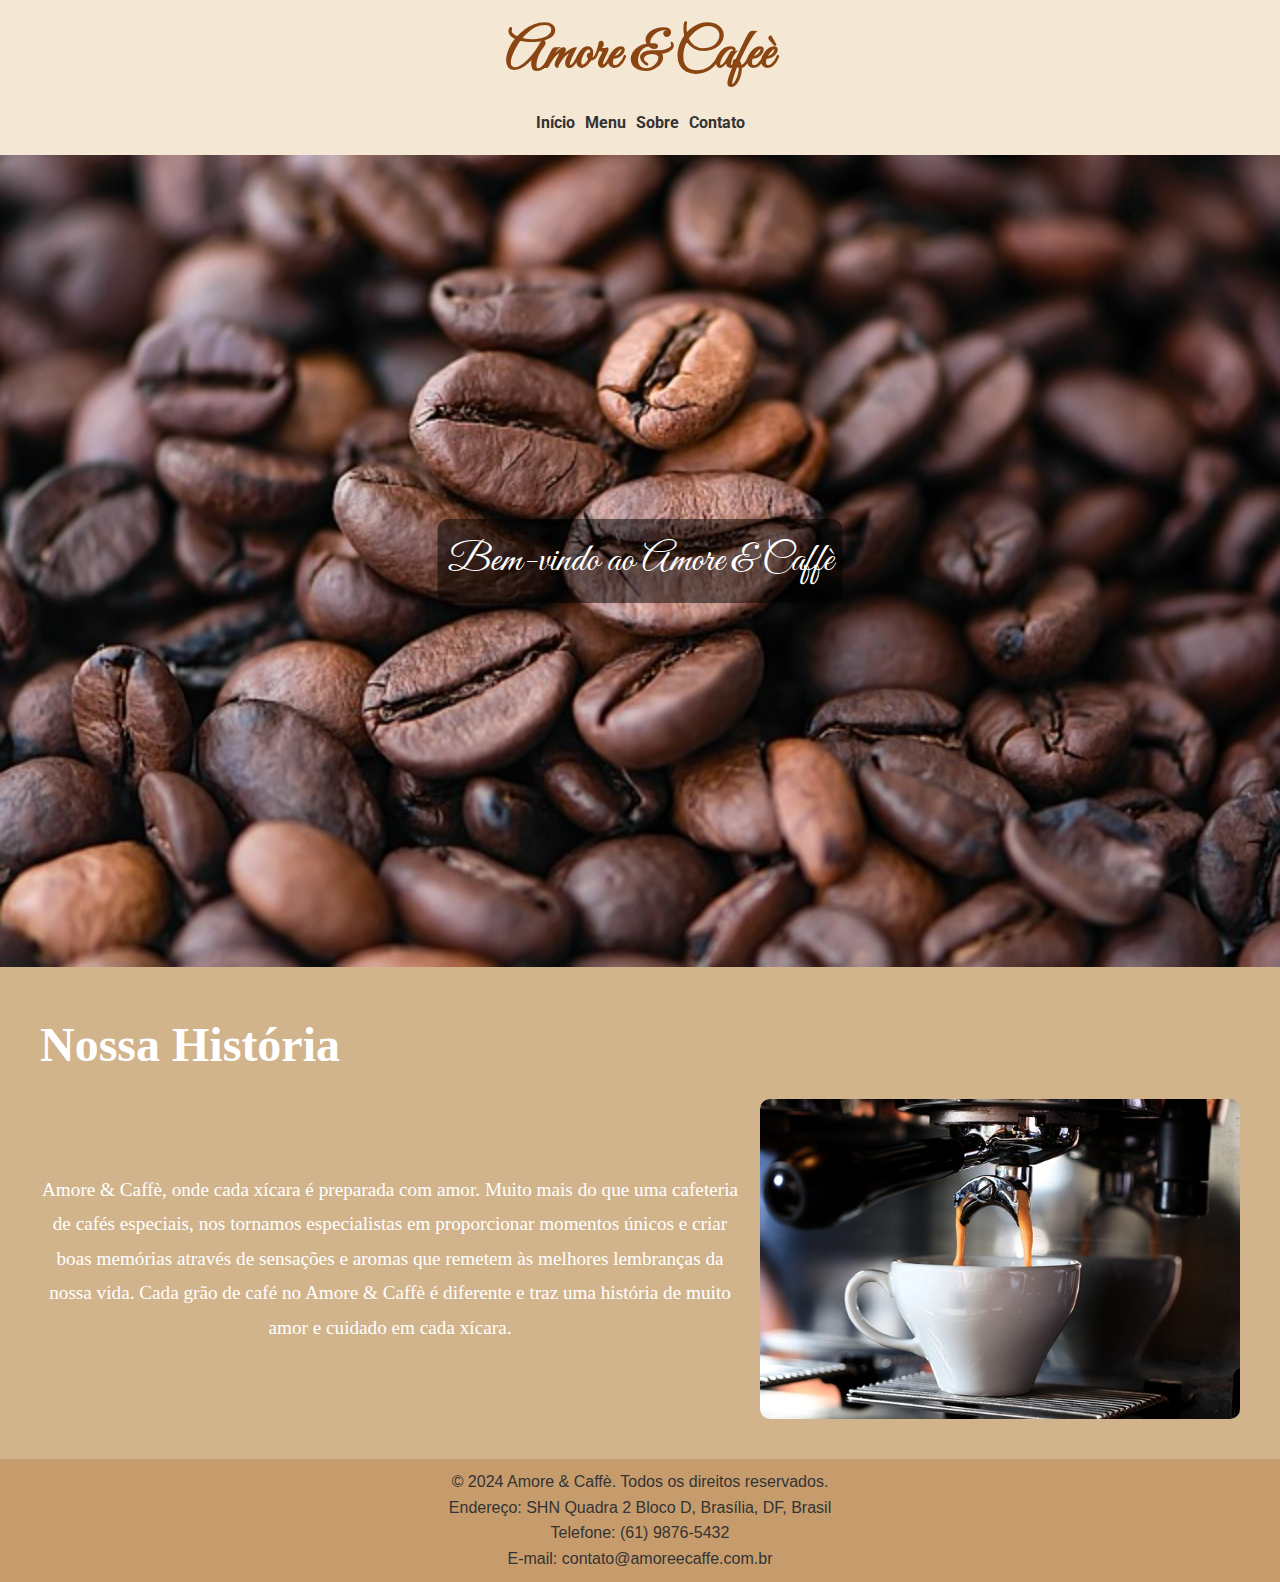
<file: index.html>
<!DOCTYPE html>
<html lang="pt-br">
<head>
    <meta charset="UTF-8">
    <meta name="viewport" content="width=device-width, initial-scale=1.0">
    <title>Amore & Cafeè</title>
    <link rel="stylesheet" href="styles.css">
    <link rel="preconnect" href="https://fonts.googleapis.com">
    <link rel="preconnect" href="https://fonts.gstatic.com" crossorigin>
    <link href="https://fonts.googleapis.com/css2?family=Great+Vibes&display=swap" rel="stylesheet">
    <link href="https://fonts.googleapis.com/css2?family=Great+Vibes&family=Roboto:wght@400;700&display=swap" rel="stylesheet">

    <style>
        body {
            font-family: 'Arial', sans-serif;
        }
        .logo {
            font-family: 'Great Vibes', cursive;
            font-size: 3em;
            color: #8B4513;
        }
    </style>
</head>
<body>
    <header>
        <h1 class="logo">Amore & Cafeè</h1>
        <nav>
            <ul>
                <li><a href="index.html">Início</a></li>
                <li><a href="menu.html">Menu</a></li>
                <li><a href="sobre.html">Sobre</a></li>
                <li><a href="contato.html">Contato</a></li>
            </ul>
        </nav>
    </header>
    <div class="banner">
        <img src="img/pó.jpg" alt="Banner Amore & Cafeè">
        <div class="banner-text">Bem-vindo ao Amore & Caffè</div>
    </div>
    <section class="historia">
        <h2 class="titulo-historia">Nossa História</h2>
        <div class="historia-container">
            <p class="texto-historia"> Amore & Caffè, onde cada xícara é preparada com amor. Muito mais do que uma cafeteria de cafés especiais, nos tornamos especialistas em proporcionar momentos únicos e criar boas memórias através de sensações e aromas que remetem às melhores lembranças da nossa vida. Cada grão de café no Amore & Caffè é diferente e traz uma história de muito amor e cuidado em cada xícara.</p>
            <img src="img/coffee-4334647_640.jpg" alt="imagem ilustrativa">
        </div>
    </section>
    <footer>
        <p>&copy; 2024 Amore & Caffè. Todos os direitos reservados.</p>
        <p>Endereço: SHN Quadra 2 Bloco D, Brasília, DF, Brasil</p>
        <p>Telefone: (61) 9876-5432</p>
        <p>E-mail: contato@amoreecaffe.com.br</p>

    </footer>
</body>
</html>
</file>
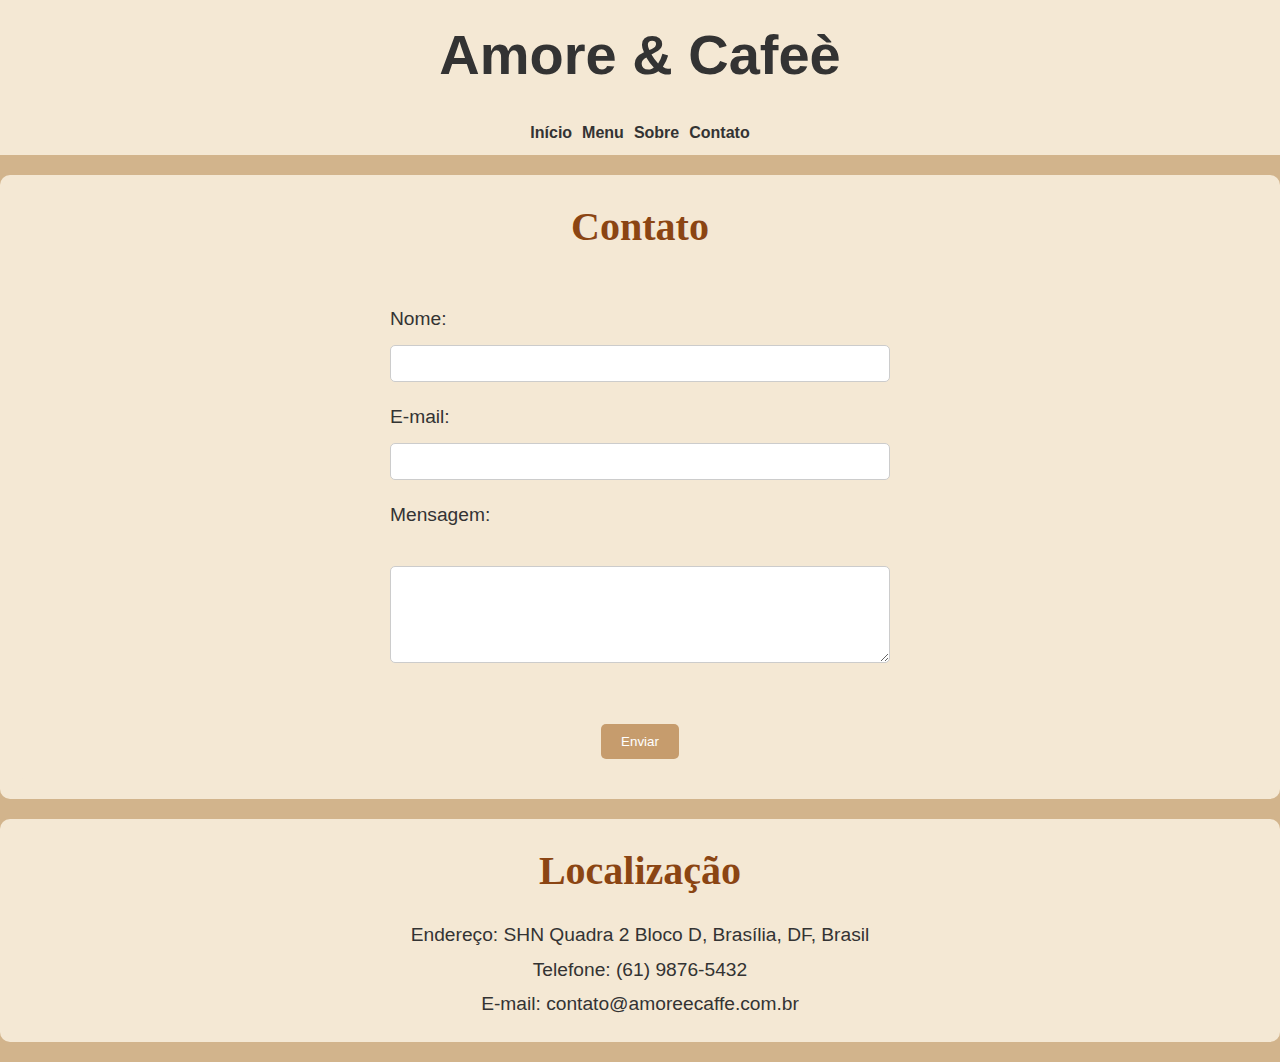
<file: contato.html>
<!DOCTYPE html>
<html lang="pt-br">
<head>
    <meta charset="UTF-8">
    <meta name="viewport" content="width=device-width, initial-scale=1.0">
    <title>Contato - Amore & Cafeè</title>
    <link rel="stylesheet" href="styles.css">
</head>
<body>
    <header>
        <h1 class="logo">Amore & Cafeè</h1>
    </header>
    <nav>
        <ul>
            <li><a href="index.html">Início</a></li>
            <li><a href="menu.html">Menu</a></li>
            <li><a href="sobre.html">Sobre</a></li>
            <li><a href="contato.html">Contato</a></li>
        </ul>
    </nav>
    <section class="contact-section">
        <h2>Contato</h2>
        
        <form action="envia_mensagem.php" method="post">
            <label for="nome">Nome:</label>
            <input type="text" id="nome" name="nome" class="contact-input" required >
            <label for="email">E-mail:</label>
            <input type="email" id="email" name="email" class="contact-input" required  >
            <label for="mensagem">Mensagem:</label><br>
            <textarea id="mensagem" name="mensagem" rows="5" cols="40"  class="contact-textarea" required></textarea><br><br>
            <input type="submit" value="Enviar">
        </form>
    </section>
    <section class="location-section">
        <h2>Localização</h2>
        <p>Endereço: SHN Quadra 2 Bloco D, Brasília, DF, Brasil</p>
        <p>Telefone: (61) 9876-5432</p>
        <p>E-mail: contato@amoreecaffe.com.br</p>
        
    </section>
</body>
</html>
</file>
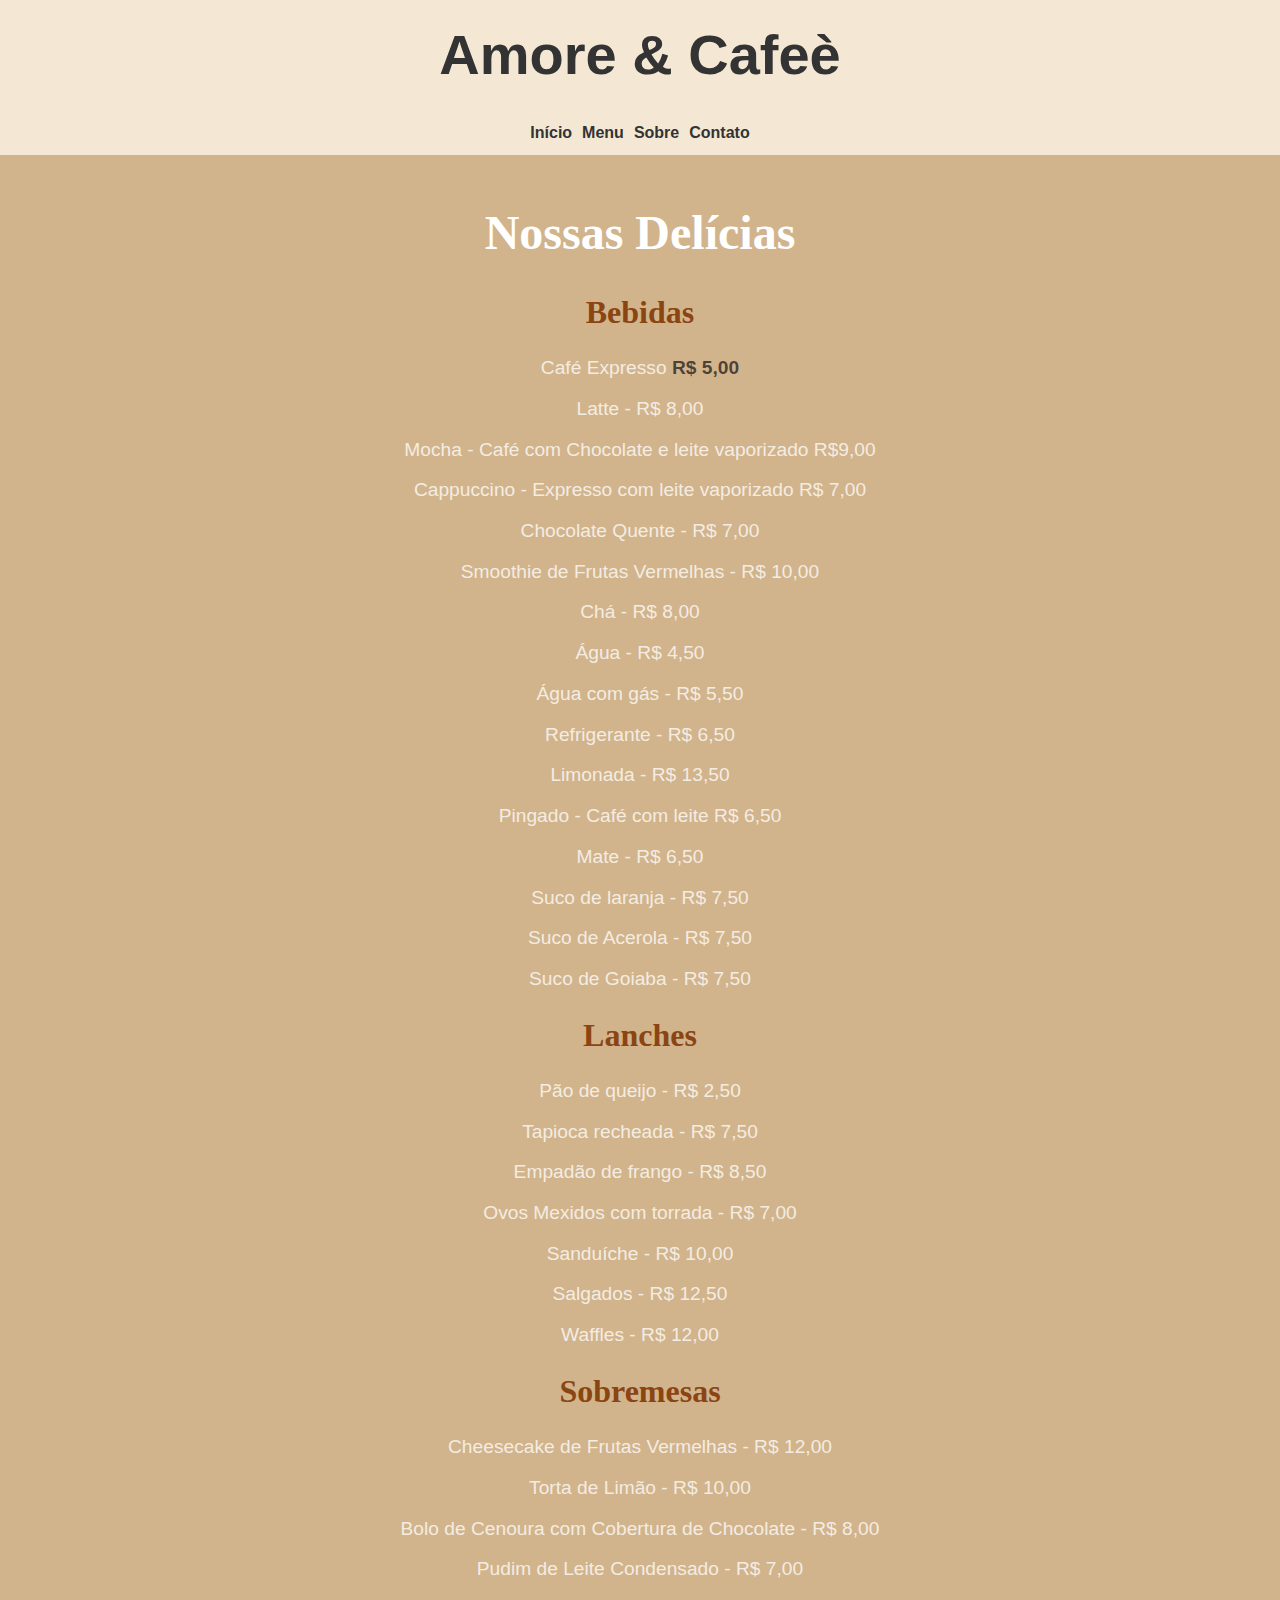
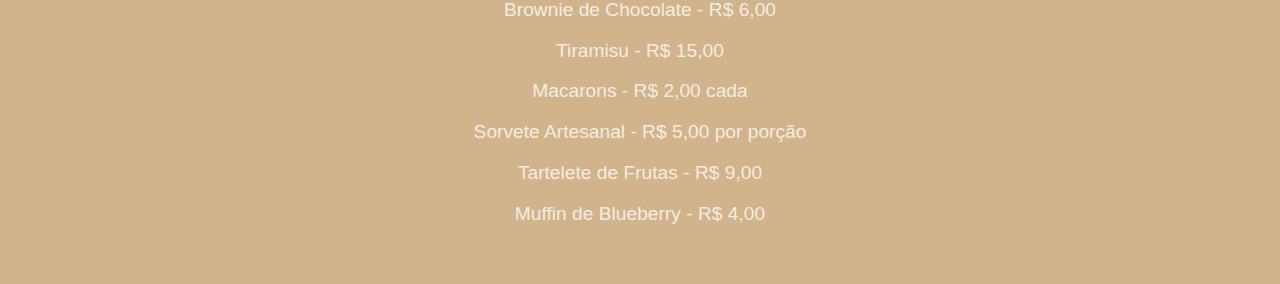
<file: copiadomenu.html>
<!DOCTYPE html>
<html lang="pt-br">
<head>
    <meta charset="UTF-8">
    <meta name="viewport" content="width=device-width, initial-scale=1.0">
    <title>Menu - Amore & Cafeè</title>
    <link rel="stylesheet" href="styles.css">
</head>
<body>
    <header>
        <h1 class="logo">Amore & Cafeè</h1>
    </header>
    <nav>
        <ul>
            <li><a href="index.html">Início</a></li>
            <li><a href="menu.html">Menu</a></li>
            <li><a href="sobre.html">Sobre</a></li>
            <li><a href="contato.html">Contato</a></li>
        </ul>
    </nav>
    <section class="menu-grid">
        <h2 class="section-title">Nossas Delícias</h2>
        <div class="menu-category">
            <h3>Bebidas</h3>
            
            <ul>
                <li>Café Expresso <span class="price">R$ 5,00</span> </li>
                <li>Latte - R$ 8,00</li>
                <li>Mocha - Café com Chocolate e leite vaporizado R$9,00</li>
                <li>Cappuccino - Expresso com leite vaporizado R$ 7,00 </li>
                <li>Chocolate Quente - R$ 7,00</li>
                <li>Smoothie de Frutas Vermelhas - R$ 10,00</li>
                <li>Chá - R$ 8,00</li>
                <li>Água - R$ 4,50</li>
                <li>Água com gás - R$ 5,50</li>
                <li>Refrigerante - R$ 6,50</li>
                <li>Limonada - R$ 13,50</li>
                <li>Pingado -  Café com leite R$ 6,50</li>
                <li>Mate - R$ 6,50</li>
                <li>Suco de laranja - R$ 7,50</li>
                <li>Suco de Acerola - R$ 7,50</li>
                <li>Suco de Goiaba - R$ 7,50</li>
            </ul>
        </div>
        <div class="menu-category">
            <h3>Lanches</h3>
            <ul>
                <li>Pão de queijo - R$ 2,50</li>
                <li>Tapioca recheada - R$ 7,50</li>
                <li>Empadão de frango - R$ 8,50</li>
                <li>Ovos Mexidos com torrada - R$ 7,00</li>
                <li>Sanduíche - R$ 10,00</li>
                <li>Salgados - R$ 12,50</li>
                <li>Waffles - R$ 12,00</li>
            </ul>
        </div>
        <div class="menu-category">
            <h3>Sobremesas</h3>
            <ul>
                <li>Cheesecake de Frutas Vermelhas - R$ 12,00</li>
                <li>Torta de Limão - R$ 10,00</li>
                <li>Bolo de Cenoura com Cobertura de Chocolate - R$ 8,00</li>
                <li>Pudim de Leite Condensado - R$ 7,00</li>
                <li>Brownie de Chocolate - R$ 6,00</li>
                <li>Tiramisu - R$ 15,00</li>
                <li>Macarons - R$ 2,00 cada</li>
                <li>Sorvete Artesanal - R$ 5,00 por porção</li>
                <li>Tartelete de Frutas - R$ 9,00</li>
                <li>Muffin de Blueberry - R$ 4,00</li>
            </ul>
        </div>
    </section>
</body>
</html>
</file>
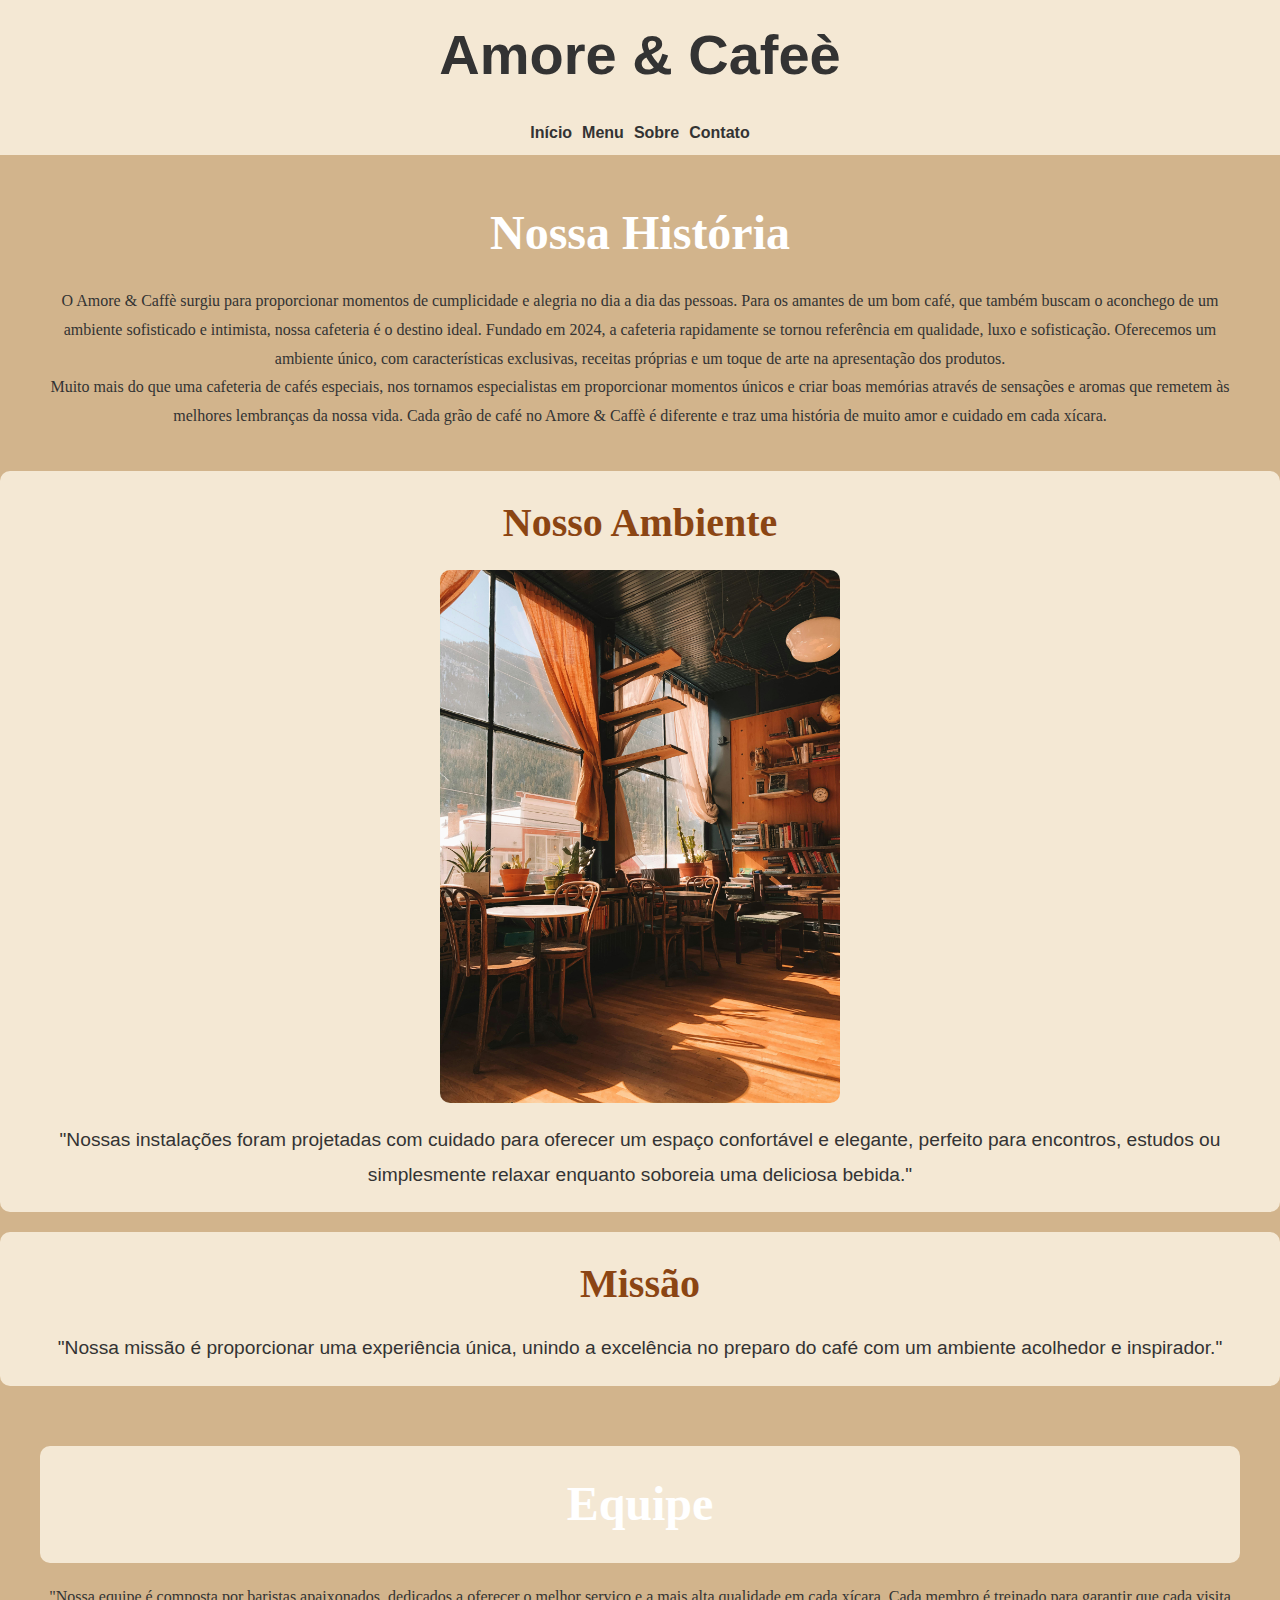
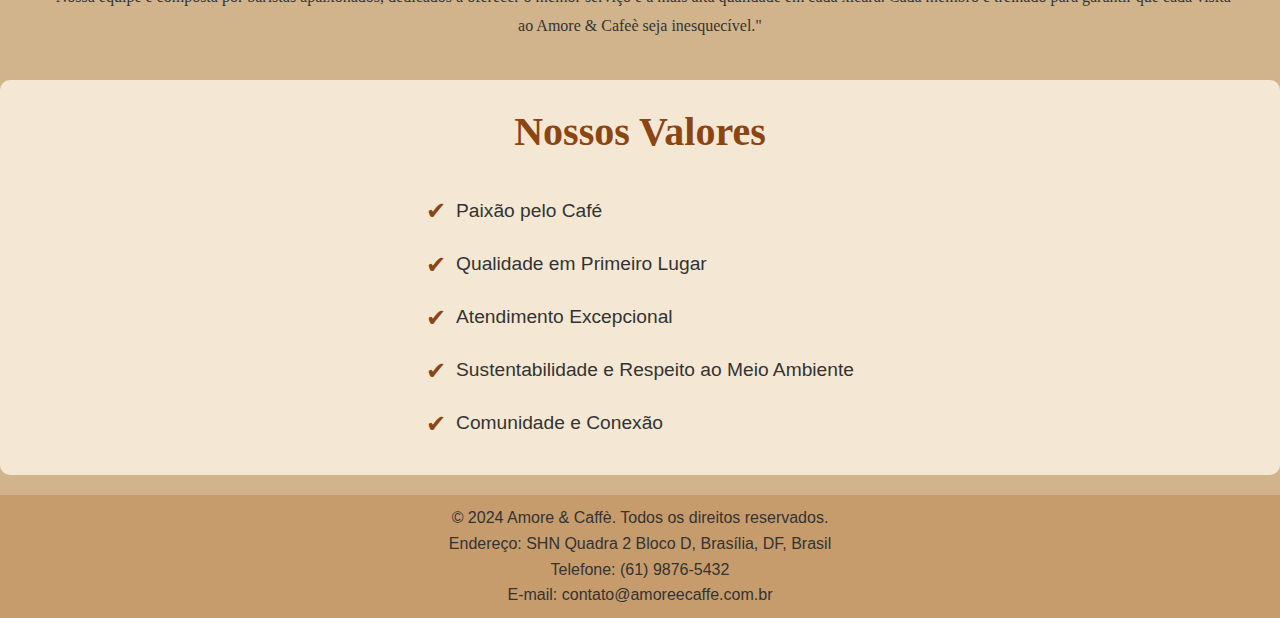
<file: sobre.html>
<!DOCTYPE html>
<html lang="pt-br">
<head>
    <meta charset="UTF-8">
    <meta name="viewport" content="width=device-width, initial-scale=1.0">
    <title>Sobre Nós - Amore & Cafeè</title>
    <link rel="stylesheet" href="styles.css">
</head>
<body>
    <header>
        <h1 class="logo">Amore & Cafeè</h1>
       
    </header>
    
    <nav>
        <ul>
            <li><a href="index.html">Início</a></li>
            <li><a href="menu.html">Menu</a></li>
            <li><a href="sobre.html">Sobre</a></li>
            <li><a href="contato.html">Contato</a></li>
        </ul>
    </nav>
    <section>
        <h2>Nossa História</h2>
        <p>O Amore & Caffè surgiu para proporcionar momentos de cumplicidade e alegria no dia a dia das pessoas. Para os amantes de um bom café, que também buscam o aconchego de um ambiente sofisticado e intimista, nossa cafeteria é o destino ideal. Fundado em 2024, a cafeteria rapidamente se tornou referência em qualidade, luxo e sofisticação. Oferecemos um ambiente único, com características exclusivas, receitas próprias e um toque de arte na apresentação dos produtos.</p>
        <p>Muito mais do que uma cafeteria de cafés especiais, nos tornamos especialistas em proporcionar momentos únicos e criar boas memórias através de sensações e aromas que remetem às melhores lembranças da nossa vida. Cada grão de café no Amore & Caffè é diferente e traz uma história de muito amor e cuidado em cada xícara.</p>
    </section>
    <section class="about-section">
        <h2>Nosso Ambiente</h2>
        <img src="img/pexels-haleyve-3968056.jpg" alt="Interior do Café Delícia" class="about-img">
        <p>"Nossas instalações foram projetadas com cuidado para oferecer um espaço confortável e elegante, perfeito para encontros, estudos ou simplesmente relaxar enquanto soboreia uma deliciosa bebida."</p>
    </section>
    <section class="about-section">
        <h2>Missão</h2>
        <p>"Nossa missão é proporcionar uma experiência única, unindo a excelência no preparo do café com um ambiente acolhedor e inspirador."</p>
    </section>
    <section>
        <h2 class="about-section">Equipe</h2>
        <p>"Nossa equipe é composta por baristas apaixonados, dedicados a oferecer o melhor serviço e a mais alta qualidade em cada xícara. Cada membro é treinado para  garantir que cada visita ao Amore & Cafeè seja inesquecível."</p>
    </section>
    <section class="about-section values-section" >
        <h2>Nossos Valores</h2>
        <ul>
            <li>Paixão pelo Café</li>
            <li>Qualidade em Primeiro Lugar</li>
            <li>Atendimento Excepcional</li>
            <li>Sustentabilidade e Respeito ao Meio Ambiente</li>
            <li>Comunidade e Conexão</li>
        </ul>
    </section>
    <footer>
        <p>&copy; 2024 Amore & Caffè. Todos os direitos reservados.</p>
        <p>Endereço: SHN Quadra 2 Bloco D, Brasília, DF, Brasil</p>
        <p>Telefone: (61) 9876-5432</p>
        <p>E-mail: contato@amoreecaffe.com.br</p>

    </footer>
         
</body>
</html>
</file>
<file: styles.css>
/* Reset básico */
* {
    margin: 0;
    padding: 0;
    box-sizing: border-box;
}

body {
    font-family: "Roboto", sans-serif;
    line-height: 1.6;
    background-color: #d2b48c;
    color: #333;
   
}

/* Estilo do cabeçalho */
header {
    text-align: center;
    background-color: #f4e8d4;
    padding: 10px 0;
    position: relative;
    top: 0;
    width: 100%;
    z-index: 1; /*Garante que o cabeçalho fique acima da imagem*/
    
}

.logo h1 {
    font-family: 'Great Vibes', cursive;
    font-size: 3em;
    color: #8B4513;
    margin-bottom: 10px;
}

/* Estilo da navegação */
nav ul {
    list-style: none;
    display: flex;
    flex-direction: row;
    justify-content: center;
    padding: 10px 0;
    background-color: #f4e8d4;
}

nav ul li {
    margin: 0 15px;
}

nav ul li a {
    text-decoration: none;
    color: #333;
    font-weight: bold;
    font-family: 'Roboto', sans-serif;
}

nav ul li a:hover {
    color: #c69c6d;
}

/* Estilo do banner */
.banner {
    position: relative;
    text-align: center;
    color: white;
    width: 100%;
    overflow: hidden;
}

.banner img {
    width: 100%;
    height: auto;
    display: block;
    max-width: 100%;
    margin: 0;
    position: relative; /*Garante que a imagem não sobreponha o cabeçalho */
    z-index: 0; /*Garante que a imagem fique atrás do cabeçalho */
}

.banner-text {
    position: absolute;
    top: 50%;
    left: 50%;
    transform: translate(-50%, -50%);
    font-family: 'Great Vibes', cursive;
    font-size: 2.5em;
    color: #FFFFFF;
    background-color: rgba(0, 0, 0, 0.5);
    padding: 10px;
    border-radius: 10px;
}




/* Estilo das seções */
section {
    padding: 20px;
    margin: 20px;
    text-align: center; /*Centraliza todo o conteudo da seção*/
}

section h2 {
    color: white;
    margin-bottom: 15px;
    font-family: "Cinzel", serif;
    text-align: center;
    font-size: 3rem;
    text-align: center; /*Centraliza o titulo */
    
}

section p{
    font-family: "Roboto", serif;
    color: #333;
    line-height: 1.8;
    text-align: center;;
    flex: 1;
}

/* Grid layout para menu categorias*/
.menu-grid{
    display: grip;
    justify-content: space-between;
    flex-wrap: wrap;
    gap: 20px;
    grid-template-columns: repeat(auto-fit, minmax(200px, 1fr));
}


.menu-category{
    color: #000;
    font-family: "Cinzel", serif;
    font-size: 2rem;
    margin-bottom: 10px;
}

.menu-category h3{
    color: #8B4513;
    font-family: "Cinzel",serif;
    font-size: 2rem;
    margin-bottom: 10px;
}

.category-images{
    display: flex;
    flex-wrap: wrap;
    justify-content: center;
    gap: 10px;
    margin-top: 20px;
}

.category-images img{
    width: 200px;
    height: auto;
}


.menu-category ul{
    list-style: none;
    padding-left: 0;
    color: rgba(255, 255, 255, 0.767);
}

.menu-category ul li{
    padding: 5px 0;
    font-family: "Roboto", sans-serif;
    font-size: 1.2rem;
}

.menu-item{
    display: flex;
    justify-content: space-between;
    
}

.price{
    font-weight: bold;
    color: #181616bb;
}



/*Estilo da seção "Nossa História" */
.historia-container{
    display: flex;
    align-items: center;
    gap: 20px;
}

.historia img{
    max-width: 40%;
    height: auto;
    border-radius: 10px;
}

.titulo-historia{
    color: white;
    text-align: left;
    

}

.texto-historia{
    color: #FFFFFF;
    font-family: "Poppins", serif;
    font-size: 1.2em;
    
}


/*Estilo do formulário */
form {
    background-color: #f4e8d4;
    padding: 20px;
    border-radius: 5px;
}

form label {
    display: block;
    margin: 10px 0 5px;
}

form input[type="text"], 
form input[type="email"],
form textarea {
    width: 100%;
    padding: 10px;
    margin-bottom: 10px;
    border: 1px solid #ccc;
    border-radius: 5px;
}

form input[type="submit"] {
    background-color: #c69c6d;
    color: white;
    border: none;
    padding: 10px 20px;
    cursor: pointer;
    border-radius: 5px;
}

form input[type="submit"]:hover {
    background-color: #a17a56;
}

/* Estilo do rodapé */
footer {
    background-color: #c69c6d;
    color: #333;
    text-align: center;
    padding: 10px 0;
    position: relative;
    bottom: 0;
    width: 100%;
}

/* Estilização das seções sobre */

.about-section img.about-img{
    width: 100%;
    max-width: 500px;
    height: auto;
    display: block;
    margin:  0 auto 20px;
    border-radius: 10px;
}



/* Estilização das seções sobre */
.about-section {
    padding: 20px;
    margin: 20px 0;
    background-color: #f4e8d4; /* Cor de fundo suave */
    border-radius: 10px;
}

.about-section h2 {
    font-family: "Cinzel", serif;
    color: #8B4513;
    font-size: 2.5rem;
    margin-bottom: 15px;
    text-align: center;
}

.about-section p {
    font-family: "Roboto", sans-serif;
    font-size: 1.2rem;
    color: #333;
    line-height: 1.8;
    text-align: center;
}

.about-section img.about-img {
    width: 100%;
    max-width: 400px;
    height: auto;
    display: block;
    margin: 0 auto 20px;
    border-radius: 10px;
}

.about-section ul {
    font-family: "Roboto", sans-serif;
    font-size: 1.2rem;
    color: #333;
    line-height: 1.8;
    text-align: center;
    list-style-type: disc;
    padding-left: 20px;
}

/* Estilo dos valores */
.values-section {
    background-color: #f4e8d4;
    padding: 20px;
    border-radius: 10px;
    margin: 20px 0;
    text-align: center;
}

.values-section ul {
    list-style: none; /* Remove as marcas padrões */
    padding: 0;
    display: inline-block;
    text-align: left;
}

.values-section ul li {
    display: flex;
    align-items: center; /* Alinha os itens verticalmente */
    font-family: "Roboto", sans-serif;
    font-size: 1.2rem;
    color: #333;
    margin: 10px 0;
}

.values-section ul li::before {
    content: "✔"; /* Adiciona uma marca antes de cada valor */
    color: #8B4513;
    font-size: 1.5rem;
    margin-right: 10px;
}

/*Seção de contato */
.contact-section {
    background-color: #f4e8d4;
    padding: 20px;
    border-radius: 10px;
    margin: 20px 0;
    text-align: center;
}

.contact-section h2 {
    font-family: "Cinzel", serif;
    color: #8B4513;
    font-size: 2.5rem;
    margin-bottom: 15px;
}

.contact-section p {
    font-family: "Roboto", sans-serif;
    font-size: 1.2rem;
    color: #333;
    margin-bottom: 20px;
}

.contact-section form {
    display: flex;
    flex-direction: column;
    align-items: center;
}

.contact-section label {
    font-family: "Roboto", sans-serif;
    font-size: 1.2rem;
    color: #333;
    margin-top: 10px;
    text-align: left;
    width: 100%;
    max-width: 500px;
}

.contact-section input.contact-input,
.contact-section textarea.contact-textarea {
    width: 100%;
    max-width: 500px;
    padding: 10px;
    margin-top: 5px;
    border: 1px solid #ccc;
    border-radius: 5px;
}

.contact-section input.contact-submit {
    background-color: #8B4513;
    color: white;
    border: none;
    padding: 10px 20px;
    margin-top: 15px;
    cursor: pointer;
    border-radius: 5px;
}

.contact-section input.contact-submit:hover {
    background-color: #6b3d1f;
}

/* Estilo da seção de localização */
.location-section {
    background-color: #f4e8d4;
    padding: 20px;
    border-radius: 10px;
    margin: 20px 0;
    text-align: center;
}

.location-section h2 {
    font-family: "Cinzel", serif;
    color: #8B4513;
    font-size: 2.5rem;
    margin-bottom: 15px;
}

.location-section p {
    font-family: "Roboto", sans-serif;
    font-size: 1.2rem;
    color: #333;
}


/* Media Queries */

/* Telas grandes (desktops) */
@media (min-width: 1024px) {
    header .logo {
        font-size: 3.5em;
    }
}

nav ul{
    flex-direction: row;
}

nav ul li{
    margin: 0 20px;
}

.section {
    width: 75%;
}

.contact-form input,
.contact-form textarea{
    width: 50%;
}

/* Tabletes */
@media (max-width: 1023px) and (min-widht: 768px) {
    header .logo{
        font-size: 3em;
    }
}

nav ul {
    flex-direction: row; 
}

nav ul li{
    margin: 0 15px;
}

.section {
    width: 85%;
}

.contact-form input,
.contact-form textarea{
    width: 70%;
}


/* Dsipositivos móveis */
@media (max-width: 767px)  {
    header .logo{
        font-size: 2.5em;
    }
}

nav ul {
    flex-direction: row;
    padding: 0;
}

nav ul li{
    margin: 10px 5px;
}

.section {
    width: 95%;
}

.contact-form input,
.contact-form textarea{
    width: 90%;
}
</file>
